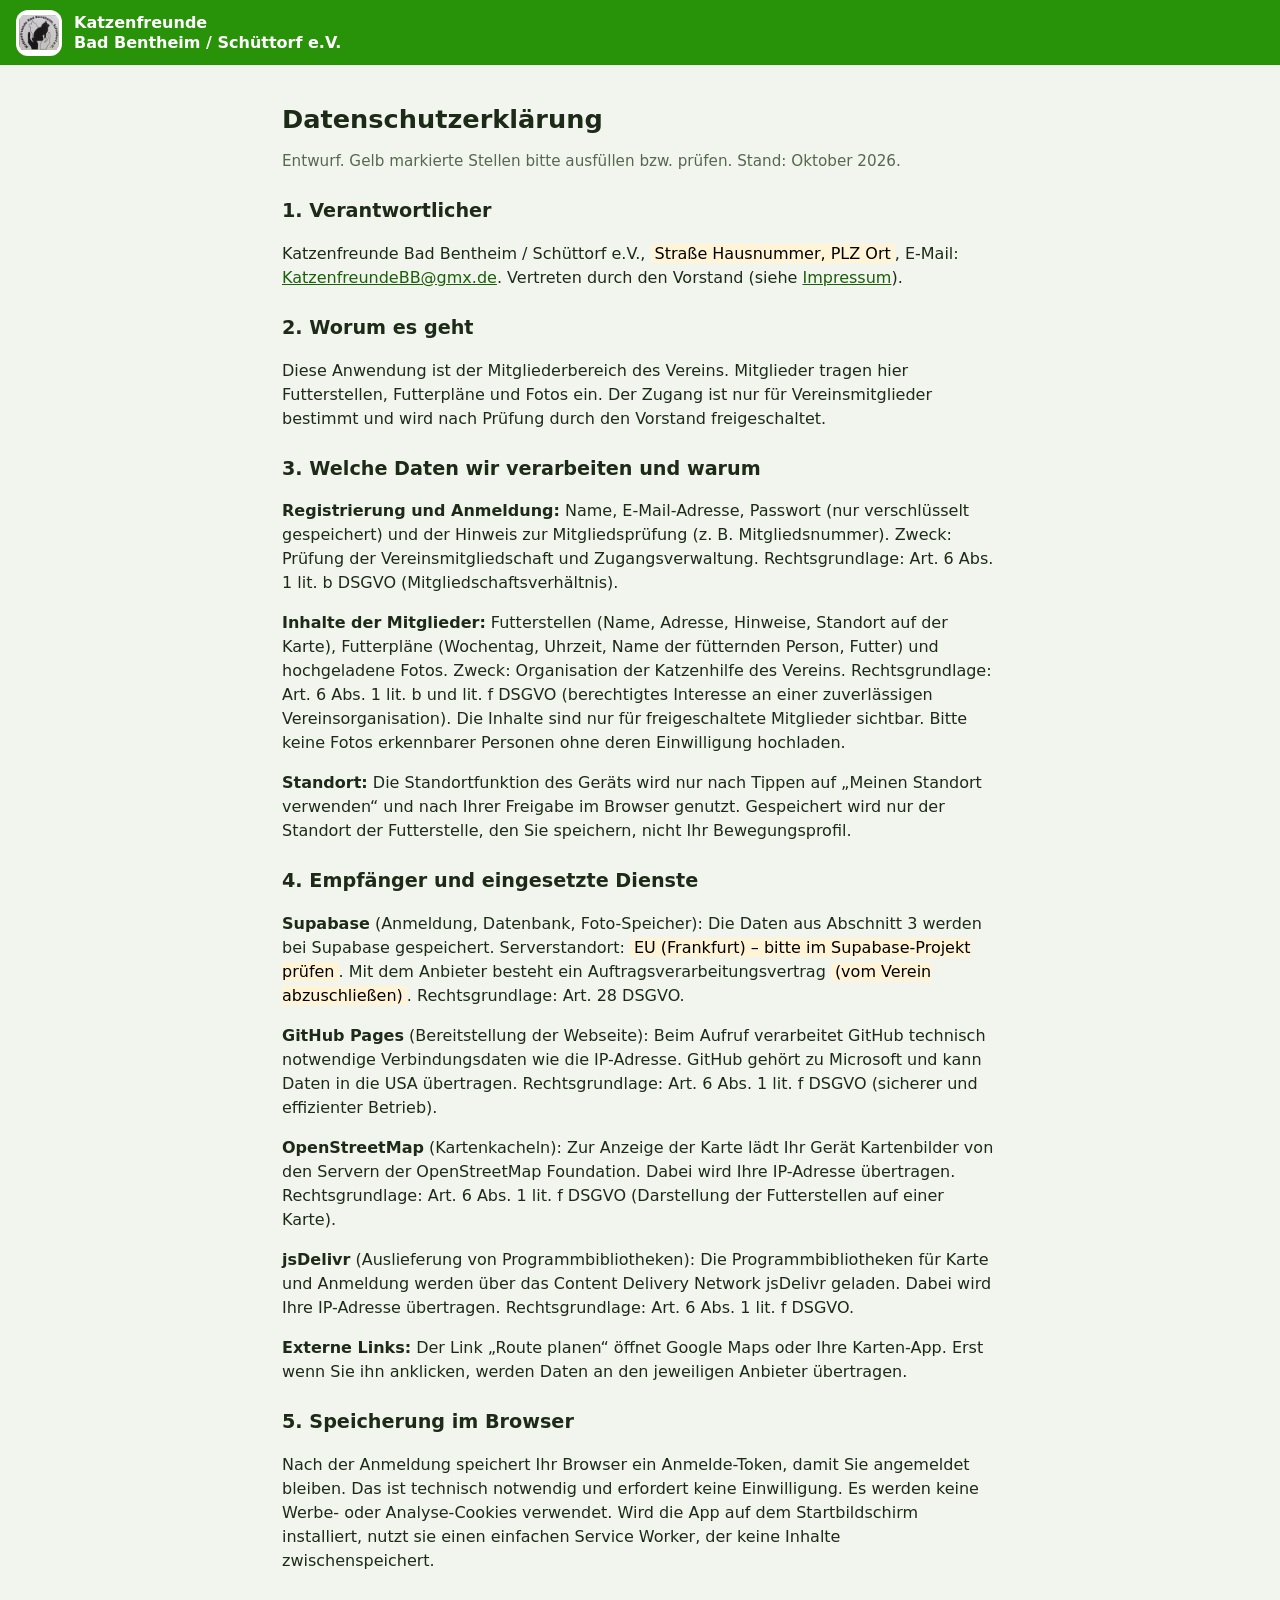
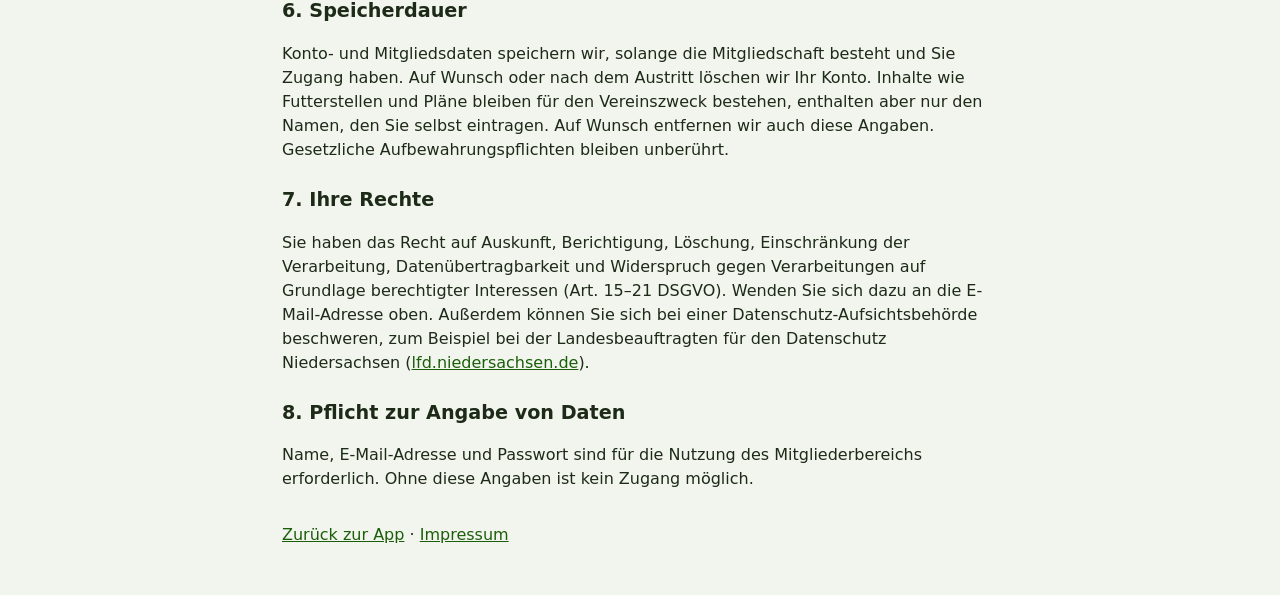
<file: datenschutz.html>
<!DOCTYPE html>
<html lang="de">
<head>
    <meta charset="UTF-8">
    <title>Datenschutz – Katzenfreunde</title>
    <meta name="viewport" content="width=device-width, initial-scale=1, viewport-fit=cover">
    <meta name="theme-color" content="#289208">
    <link rel="stylesheet" href="assets/css/app.css">
</head>
<body class="plain">
    <header class="top"><img src="assets/img/logo-kfbbs.png" alt="Katzenfreunde Logo"><b>Katzenfreunde<br>Bad Bentheim / Schüttorf e.V.</b></header>
    <main>
        <h1>Datenschutzerklärung</h1>
        <p class="muted">Entwurf. Gelb markierte Stellen bitte ausfüllen bzw. prüfen. Stand: Oktober 2026.</p>

        <h2>1. Verantwortlicher</h2>
        <p>Katzenfreunde Bad Bentheim / Schüttorf e.V., <mark>Straße Hausnummer, PLZ Ort</mark>, E-Mail: <a href="mailto:KatzenfreundeBB@gmx.de">KatzenfreundeBB@gmx.de</a>. Vertreten durch den Vorstand (siehe <a href="impressum.html">Impressum</a>).</p>

        <h2>2. Worum es geht</h2>
        <p>Diese Anwendung ist der Mitgliederbereich des Vereins. Mitglieder tragen hier Futterstellen, Futterpläne und Fotos ein. Der Zugang ist nur für Vereinsmitglieder bestimmt und wird nach Prüfung durch den Vorstand freigeschaltet.</p>

        <h2>3. Welche Daten wir verarbeiten und warum</h2>
        <p><b>Registrierung und Anmeldung:</b> Name, E-Mail-Adresse, Passwort (nur verschlüsselt gespeichert) und der Hinweis zur Mitgliedsprüfung (z. B. Mitgliedsnummer). Zweck: Prüfung der Vereinsmitgliedschaft und Zugangsverwaltung. Rechtsgrundlage: Art. 6 Abs. 1 lit. b DSGVO (Mitgliedschaftsverhältnis).</p>
        <p><b>Inhalte der Mitglieder:</b> Futterstellen (Name, Adresse, Hinweise, Standort auf der Karte), Futterpläne (Wochentag, Uhrzeit, Name der fütternden Person, Futter) und hochgeladene Fotos. Zweck: Organisation der Katzenhilfe des Vereins. Rechtsgrundlage: Art. 6 Abs. 1 lit. b und lit. f DSGVO (berechtigtes Interesse an einer zuverlässigen Vereinsorganisation). Die Inhalte sind nur für freigeschaltete Mitglieder sichtbar. Bitte keine Fotos erkennbarer Personen ohne deren Einwilligung hochladen.</p>
        <p><b>Standort:</b> Die Standortfunktion des Geräts wird nur nach Tippen auf „Meinen Standort verwenden“ und nach Ihrer Freigabe im Browser genutzt. Gespeichert wird nur der Standort der Futterstelle, den Sie speichern, nicht Ihr Bewegungsprofil.</p>

        <h2>4. Empfänger und eingesetzte Dienste</h2>
        <p><b>Supabase</b> (Anmeldung, Datenbank, Foto-Speicher): Die Daten aus Abschnitt 3 werden bei Supabase gespeichert. Serverstandort: <mark>EU (Frankfurt) – bitte im Supabase-Projekt prüfen</mark>. Mit dem Anbieter besteht ein Auftragsverarbeitungsvertrag <mark>(vom Verein abzuschließen)</mark>. Rechtsgrundlage: Art. 28 DSGVO.</p>
        <p><b>GitHub Pages</b> (Bereitstellung der Webseite): Beim Aufruf verarbeitet GitHub technisch notwendige Verbindungsdaten wie die IP-Adresse. GitHub gehört zu Microsoft und kann Daten in die USA übertragen. Rechtsgrundlage: Art. 6 Abs. 1 lit. f DSGVO (sicherer und effizienter Betrieb).</p>
        <p><b>OpenStreetMap</b> (Kartenkacheln): Zur Anzeige der Karte lädt Ihr Gerät Kartenbilder von den Servern der OpenStreetMap Foundation. Dabei wird Ihre IP-Adresse übertragen. Rechtsgrundlage: Art. 6 Abs. 1 lit. f DSGVO (Darstellung der Futterstellen auf einer Karte).</p>
        <p><b>jsDelivr</b> (Auslieferung von Programmbibliotheken): Die Programmbibliotheken für Karte und Anmeldung werden über das Content Delivery Network jsDelivr geladen. Dabei wird Ihre IP-Adresse übertragen. Rechtsgrundlage: Art. 6 Abs. 1 lit. f DSGVO.</p>
        <p><b>Externe Links:</b> Der Link „Route planen“ öffnet Google Maps oder Ihre Karten-App. Erst wenn Sie ihn anklicken, werden Daten an den jeweiligen Anbieter übertragen.</p>

        <h2>5. Speicherung im Browser</h2>
        <p>Nach der Anmeldung speichert Ihr Browser ein Anmelde-Token, damit Sie angemeldet bleiben. Das ist technisch notwendig und erfordert keine Einwilligung. Es werden keine Werbe- oder Analyse-Cookies verwendet. Wird die App auf dem Startbildschirm installiert, nutzt sie einen einfachen Service Worker, der keine Inhalte zwischenspeichert.</p>

        <h2>6. Speicherdauer</h2>
        <p>Konto- und Mitgliedsdaten speichern wir, solange die Mitgliedschaft besteht und Sie Zugang haben. Auf Wunsch oder nach dem Austritt löschen wir Ihr Konto. Inhalte wie Futterstellen und Pläne bleiben für den Vereinszweck bestehen, enthalten aber nur den Namen, den Sie selbst eintragen. Auf Wunsch entfernen wir auch diese Angaben. Gesetzliche Aufbewahrungspflichten bleiben unberührt.</p>

        <h2>7. Ihre Rechte</h2>
        <p>Sie haben das Recht auf Auskunft, Berichtigung, Löschung, Einschränkung der Verarbeitung, Datenübertragbarkeit und Widerspruch gegen Verarbeitungen auf Grundlage berechtigter Interessen (Art. 15–21 DSGVO). Wenden Sie sich dazu an die E-Mail-Adresse oben. Außerdem können Sie sich bei einer Datenschutz-Aufsichtsbehörde beschweren, zum Beispiel bei der Landesbeauftragten für den Datenschutz Niedersachsen (<a href="https://lfd.niedersachsen.de" target="_blank" rel="noopener">lfd.niedersachsen.de</a>).</p>

        <h2>8. Pflicht zur Angabe von Daten</h2>
        <p>Name, E-Mail-Adresse und Passwort sind für die Nutzung des Mitgliederbereichs erforderlich. Ohne diese Angaben ist kein Zugang möglich.</p>

        <p style="margin-top:2rem"><a href="index.html">Zurück zur App</a> · <a href="impressum.html">Impressum</a></p>
    </main>
</body>
</html>
</file>
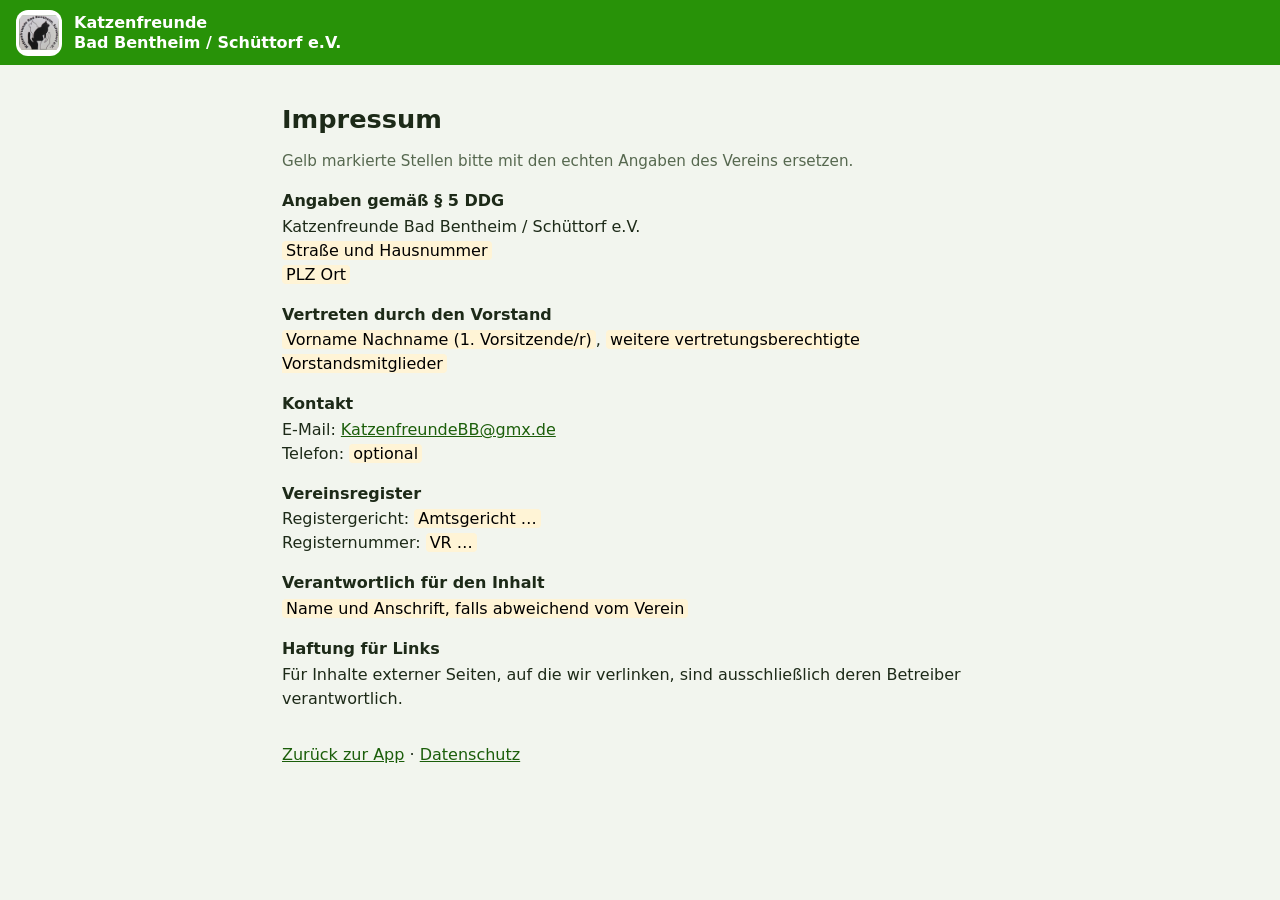
<file: impressum.html>
<!DOCTYPE html>
<html lang="de">
<head>
    <meta charset="UTF-8">
    <title>Impressum – Katzenfreunde</title>
    <meta name="viewport" content="width=device-width, initial-scale=1, viewport-fit=cover">
    <meta name="theme-color" content="#289208">
    <link rel="stylesheet" href="assets/css/app.css">
</head>
<body class="plain">
    <header class="top"><img src="assets/img/logo-kfbbs.png" alt="Katzenfreunde Logo"><b>Katzenfreunde<br>Bad Bentheim / Schüttorf e.V.</b></header>
    <main>
        <h1>Impressum</h1>
        <p class="muted">Gelb markierte Stellen bitte mit den echten Angaben des Vereins ersetzen.</p>
        <dl>
            <dt>Angaben gemäß § 5 DDG</dt>
            <dd>Katzenfreunde Bad Bentheim / Schüttorf e.V.<br><mark>Straße und Hausnummer</mark><br><mark>PLZ Ort</mark></dd>
            <dt>Vertreten durch den Vorstand</dt>
            <dd><mark>Vorname Nachname (1. Vorsitzende/r)</mark>, <mark>weitere vertretungsberechtigte Vorstandsmitglieder</mark></dd>
            <dt>Kontakt</dt>
            <dd>E-Mail: <a href="mailto:KatzenfreundeBB@gmx.de">KatzenfreundeBB@gmx.de</a><br>Telefon: <mark>optional</mark></dd>
            <dt>Vereinsregister</dt>
            <dd>Registergericht: <mark>Amtsgericht …</mark><br>Registernummer: <mark>VR …</mark></dd>
            <dt>Verantwortlich für den Inhalt</dt>
            <dd><mark>Name und Anschrift, falls abweichend vom Verein</mark></dd>
            <dt>Haftung für Links</dt>
            <dd>Für Inhalte externer Seiten, auf die wir verlinken, sind ausschließlich deren Betreiber verantwortlich.</dd>
        </dl>
        <p style="margin-top:2rem"><a href="index.html">Zurück zur App</a> · <a href="datenschutz.html">Datenschutz</a></p>
    </main>
</body>
</html>
</file>
<file: assets/css/app.css>
:root{--g:#289208;--gd:#1b5e0a;--bg:#f2f5ee;--ink:#1d2a18;--mute:#56684f;--line:#d8e2d2;--err:#a12020}
*{box-sizing:border-box}
body{margin:0;font:16px/1.5 system-ui,"Segoe UI",Roboto,sans-serif;background:var(--bg);color:var(--ink);padding-bottom:calc(68px + env(safe-area-inset-bottom))}
.top{position:sticky;top:0;z-index:20;display:flex;align-items:center;gap:.75rem;padding:.6rem 1rem;padding-top:calc(.6rem + env(safe-area-inset-top));background:var(--g);color:#fff;line-height:1.2}
.top img{width:46px;height:46px;border-radius:12px;background:#fff;padding:3px;object-fit:contain}
.nav{position:fixed;left:0;right:0;bottom:0;z-index:30;display:grid;grid-auto-flow:column;grid-auto-columns:1fr;background:#fff;border-top:1px solid var(--line);padding-bottom:env(safe-area-inset-bottom)}
.nav:empty{display:none}
.nav a{display:grid;justify-items:center;align-content:center;min-height:58px;padding:.3rem .1rem;font-size:.75rem;color:var(--mute);text-decoration:none}
.nav a span{font-size:1.4rem;line-height:1.2}
.nav a.active{color:var(--g);font-weight:700;box-shadow:inset 0 3px 0 var(--g)}
main{max-width:780px;margin:0 auto;padding:1rem}
h1{font-size:1.6rem;margin:.4rem 0 1rem;line-height:1.2}
h2{font-size:1.2rem;margin:1.5rem 0 .6rem}
h3.day{margin:1.2rem 0 .4rem;font-size:1.05rem;color:var(--gd)}
.muted{color:var(--mute);font-size:.95rem}
.card{background:#fff;border:1px solid var(--line);border-radius:14px;padding:1rem;margin:0 0 .8rem}
.card h3{margin:0 0 .2rem;font-size:1.1rem}
.card p{margin:.4rem 0}
form.f{display:grid;gap:.8rem;background:#fff;border:1px solid var(--line);border-radius:14px;padding:1rem}
label{display:grid;gap:.25rem;font-size:.95rem;font-weight:600}
input,select,textarea{width:100%;font:inherit;font-weight:400;min-height:46px;padding:.55rem .75rem;border:1px solid #a9bda0;border-radius:10px;background:#fff;color:var(--ink)}
:is(input,select,textarea,button,a,label):focus-visible{outline:3px solid var(--g);outline-offset:2px}
.b{display:inline-flex;align-items:center;justify-content:center;min-height:46px;padding:.5rem 1.1rem;border:1px solid var(--g);border-radius:10px;background:var(--g);color:#fff;font:inherit;font-weight:600;cursor:pointer}
.b:hover{background:var(--gd)}
.b.alt{background:#fff;color:var(--gd)}
.b.alt:hover{background:#eaf3e6}
.b.del{background:#fff;color:var(--err);border-color:var(--err)}
.b.s{min-height:40px;padding:.3rem .8rem;font-size:.9rem}
.row{display:flex;gap:.5rem;flex-wrap:wrap;align-items:center}
.photos{display:flex;gap:.5rem;overflow-x:auto;margin:.6rem 0;padding-bottom:.2rem}
.photos img{width:120px;height:96px;flex:none;object-fit:cover;border-radius:10px}
.pi{display:flex;justify-content:space-between;gap:.6rem;flex-wrap:wrap;align-items:center}
.msg{padding:.7rem .9rem;border-radius:10px;background:#fff4d6;margin-bottom:1rem}
.msg.err{background:#fde2e2}
.auth{max-width:440px;margin:0 auto}
@media(min-width:640px){form.f.wide{grid-template-columns:1fr 1fr}form.f.wide .full{grid-column:1/-1}}
@media(min-width:900px){
  body{padding:0 0 0 250px}
  .top{position:fixed;left:0;top:0;width:250px;height:92px;padding-top:.6rem}
  .nav{top:92px;bottom:0;right:auto;width:250px;display:flex;flex-direction:column;gap:.2rem;padding:.8rem;background:var(--gd);border:0}
  .nav a{display:flex;gap:.7rem;justify-items:initial;justify-content:flex-start;min-height:48px;padding:.4rem .9rem;border-radius:10px;font-size:1rem;color:#e6f2e0}
  .nav a:hover{background:#ffffff22}
  .nav a.active{background:#ffffff33;color:#fff;box-shadow:none}
  main{padding:2rem}
}
@media(prefers-reduced-motion:no-preference){.nav a{transition:background .15s}}

.map{height:62vh;min-height:320px;border-radius:14px;border:1px solid var(--line);isolation:isolate}
.map.small{height:260px;margin-top:.4rem}
.foot{text-align:center;padding:1rem;font-size:.9rem}
.foot a,main a{color:var(--gd)}
.foot a{margin:0 .7rem}
body.plain{padding:0}
.plain .top{position:static;width:auto;height:auto;padding-top:.6rem}
.plain mark{background:#fff4d6;padding:0 .25rem;border-radius:4px}
.plain dl{margin:0}.plain dt{font-weight:700;margin-top:1rem}.plain dd{margin:.1rem 0 0}
</file>
